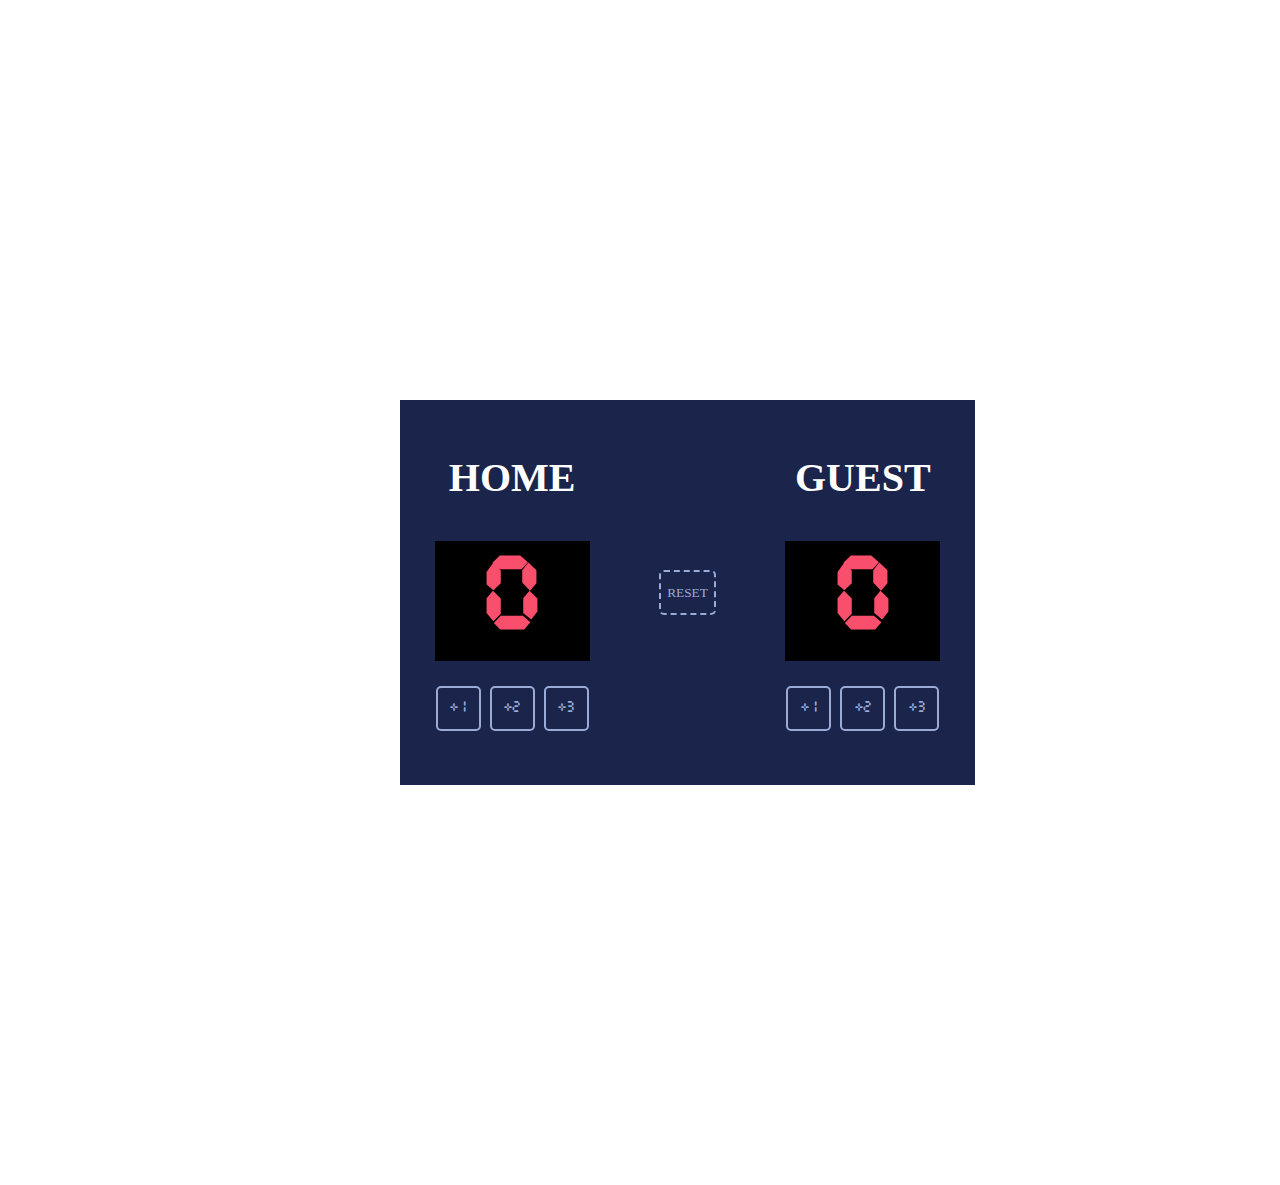
<file: index.html>
<html>
  <head>
    <link rel="stylesheet" href="index.css" />
  </head>
  <body>
    <div class="container">
      <div class="home-side">
        <h3>HOME</h3>
        <h2 id="home-score" class="score-box">0</h2>
        <div class="score-modifiers">
          <button
            id="home-plus-1"
            class="modifier-box"
            onclick="increaseHomeScoreOne()"
          >
            +1
          </button>
          <button
            id="home-plus-2"
            class="modifier-box"
            onclick="increaseHomeScoreTwo()"
          >
            +2
          </button>
          <button
            id="home-plus-3"
            class="modifier-box"
            onclick="increaseHomeScoreThree()"
          >
            +3
          </button>
        </div>
      </div>

      <button class="reset-button" onclick="resetScore()">RESET</button>

      <div class="guest-side">
        <h3>GUEST</h3>
        <h2 id="guest-score" class="score-box">0</h2>
        <div class="score-modifiers">
          <button
            id="guest-plus-1"
            class="modifier-box"
            onclick="increaseGuestScoreOne()"
          >
            +1
          </button>
          <button
            id="guest-plus-2"
            class="modifier-box"
            onclick="increaseGuestScoreTwo()"
          >
            +2
          </button>
          <button
            id="guest-plus-3"
            class="modifier-box"
            onclick="increaseGuestScoreThree()"
          >
            +3
          </button>
        </div>
      </div>
    </div>
    <script src="index.js" type="module"></script>
  </body>
</html>
</file>
<file: index.css>
body {
  margin: 25rem;
}
@font-face {
  font-family: "Cursed Timer ULiL";
  src: url(CursedTimerUlil-Aznm.ttf);
}

.container {
  display: flex;
  justify-content: space-around;
  align-items: center;
  background-color: #1b244a;
  color: #fff;
  height: 385px;
  width: 575px;
}

h3 {
  font-size: 40px;
  font-family: verdana;
  font-weight: 700;
  margin-top: 0;
}

h2 {
  margin-top: 0;
}

.home-side {
  display: flex;
  flex-direction: column;
  justify-content: center;
  align-items: center;
}

.reset-button {
  height: 45px;
  display: flex;
  justify-content: center;
  align-items: center;
  background: none;
  border: 2px dashed #9aabd8;
  color: #fff;
  border-radius: 5px;
  font-family: "Verdana";
  color: #9aabd8;
  cursor: pointer;
}

.guest-side {
  display: flex;
  flex-direction: column;
  justify-content: center;
  align-items: center;
}

.score-box {
  background-color: black;
  width: 155px;
  height: 120px;
  font-family: "Cursed Timer UliL";
  color: #f94f6d;
  font-size: 90px;
  display: flex;
  justify-content: center;
  align-items: center;
  margin-bottom: 25px;
}

.score-modifiers {
  display: flex;
  gap: 9px;
}

.modifier-box {
  display: flex;
  justify-content: center;
  align-items: center;
  border-radius: 5px;
  border: 2px solid #9aabd8;
  width: 45px;
  height: 45px;
  font-family: "Cursed Timer UliL";
  color: #9aabd8;
  background: none;
  cursor: pointer;
}
</file>
